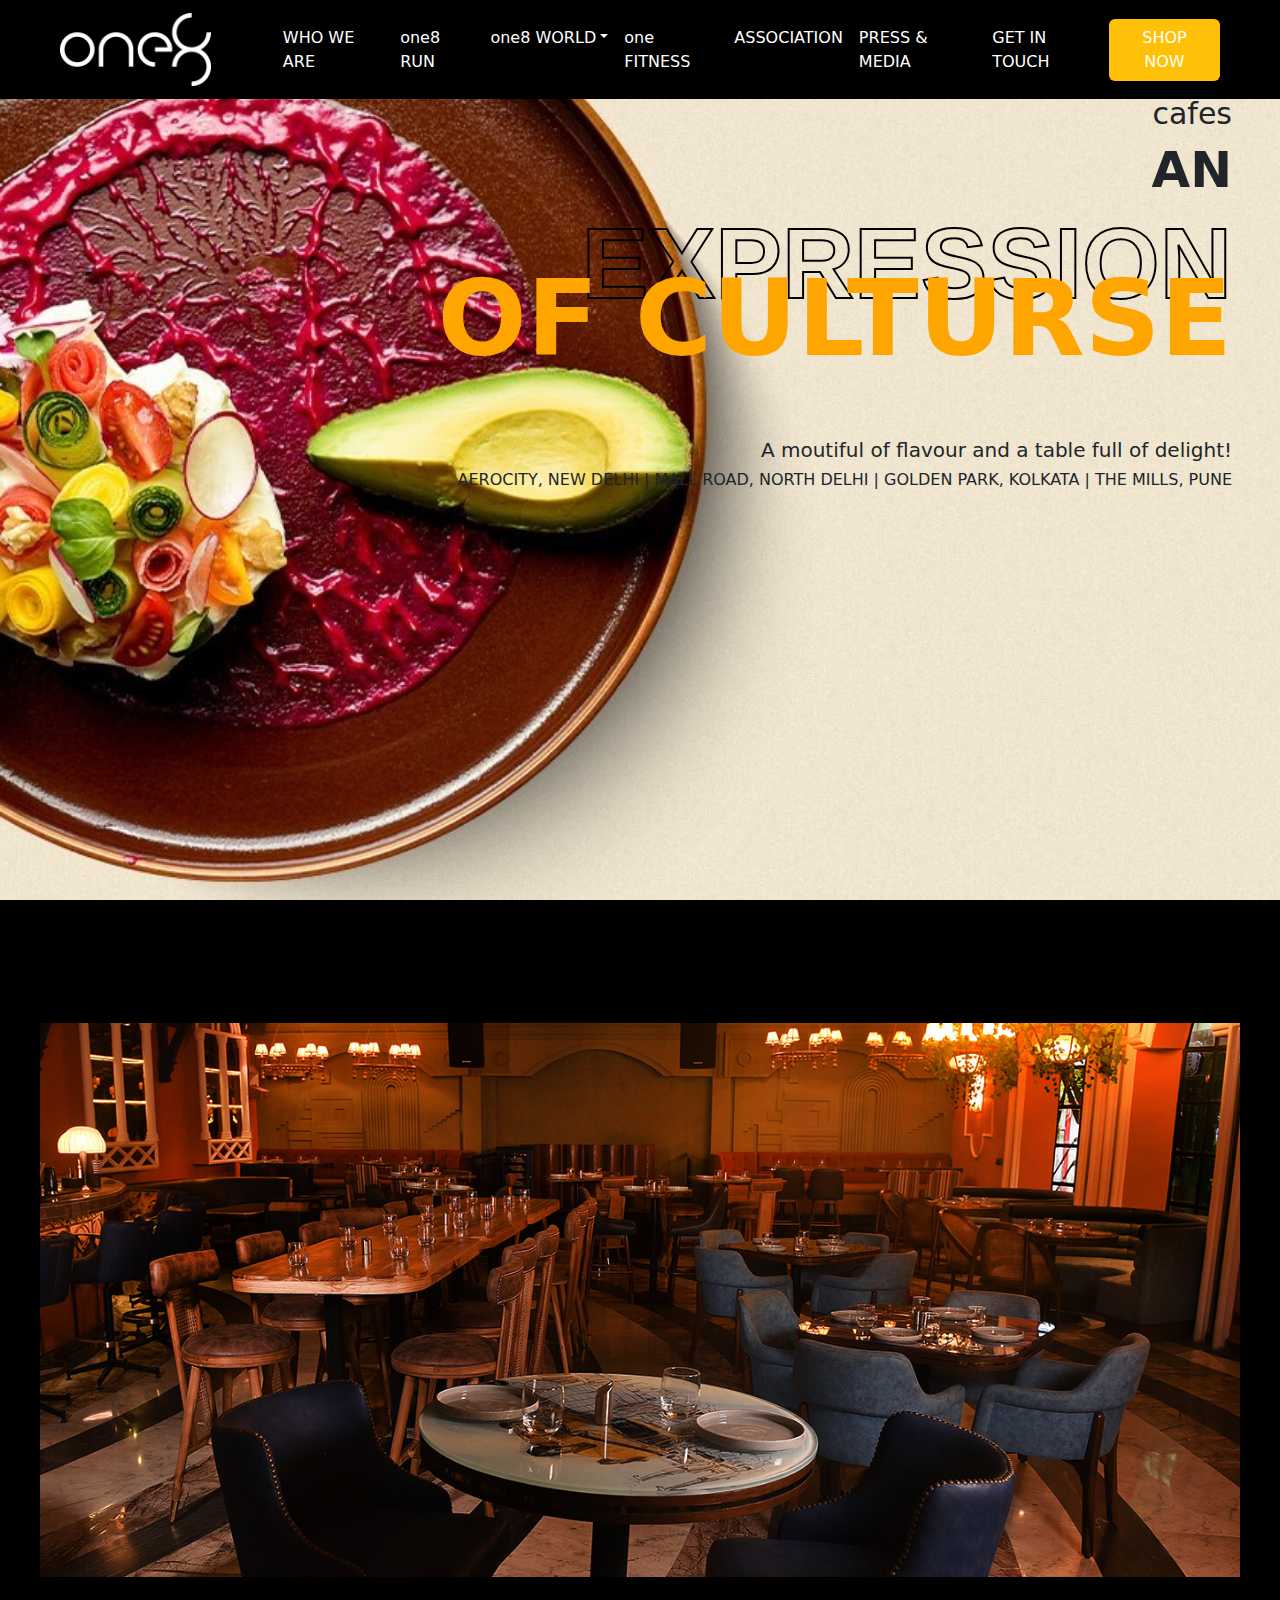
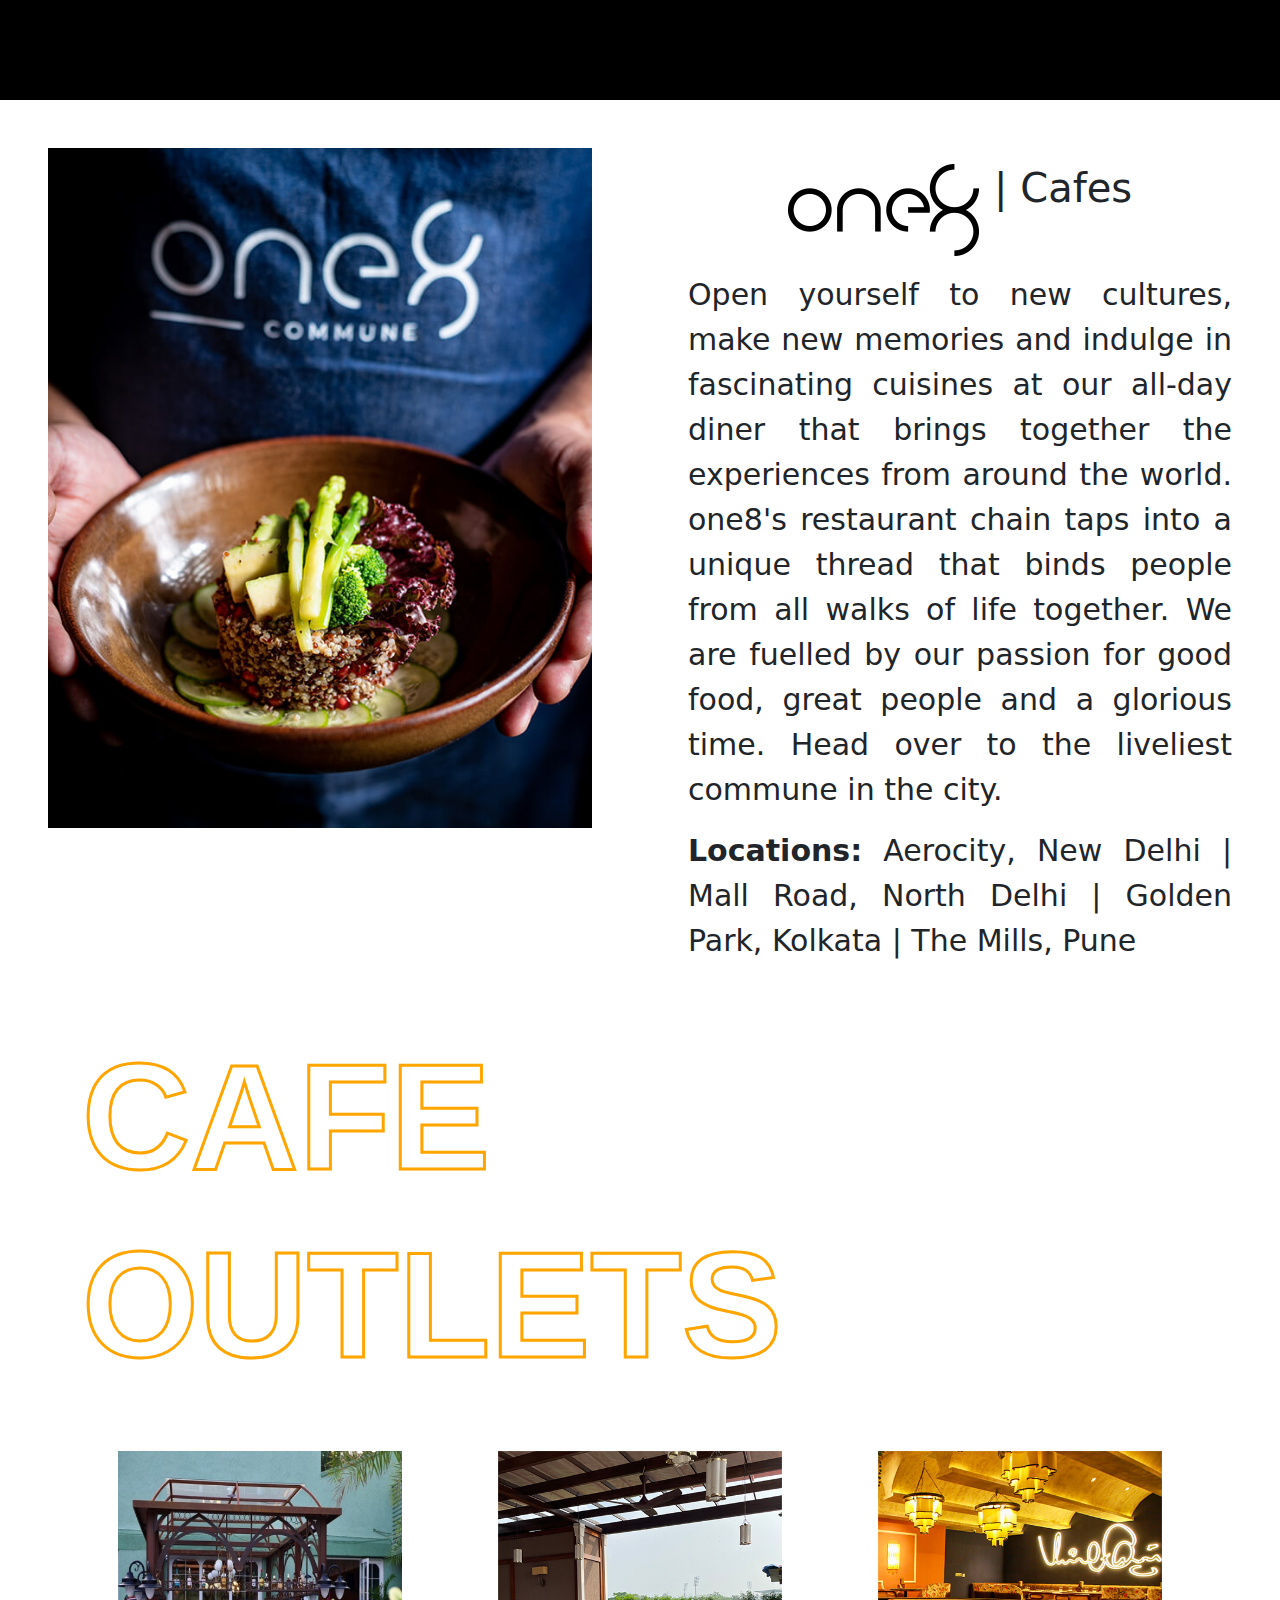
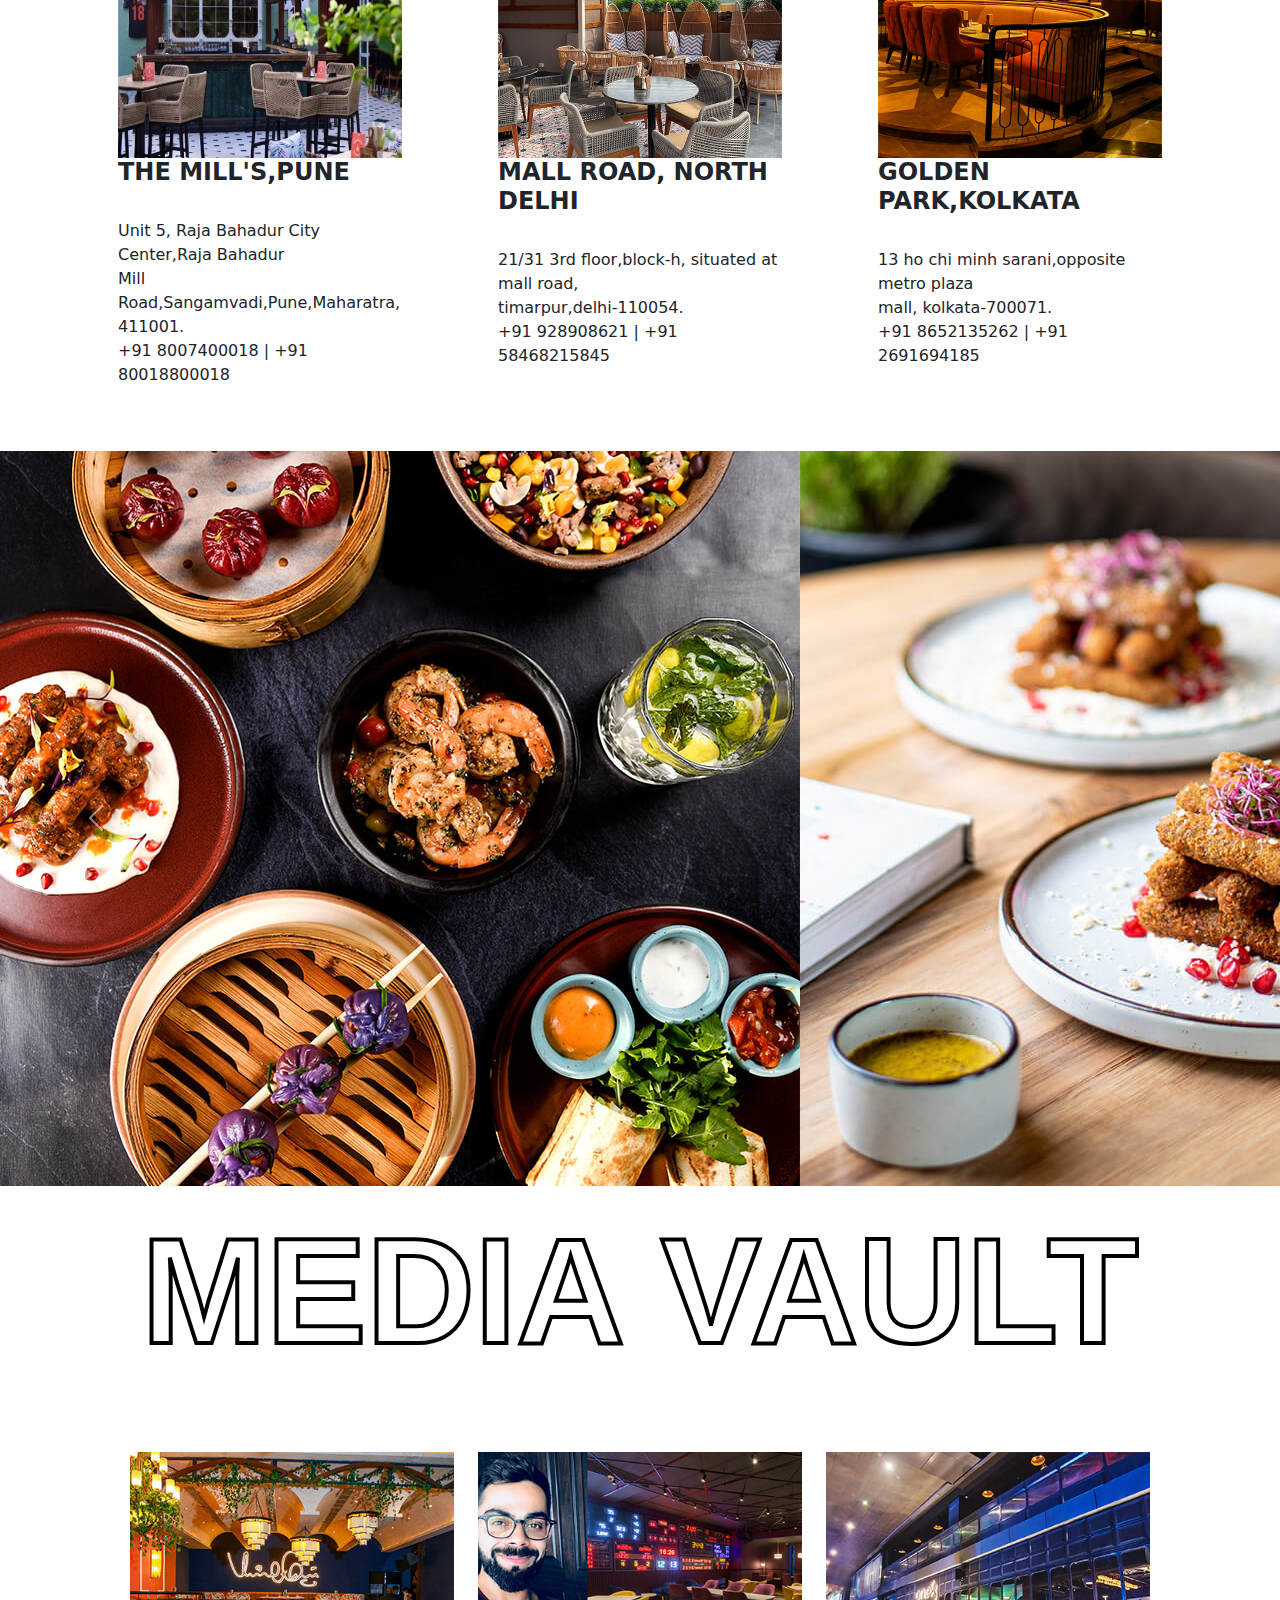
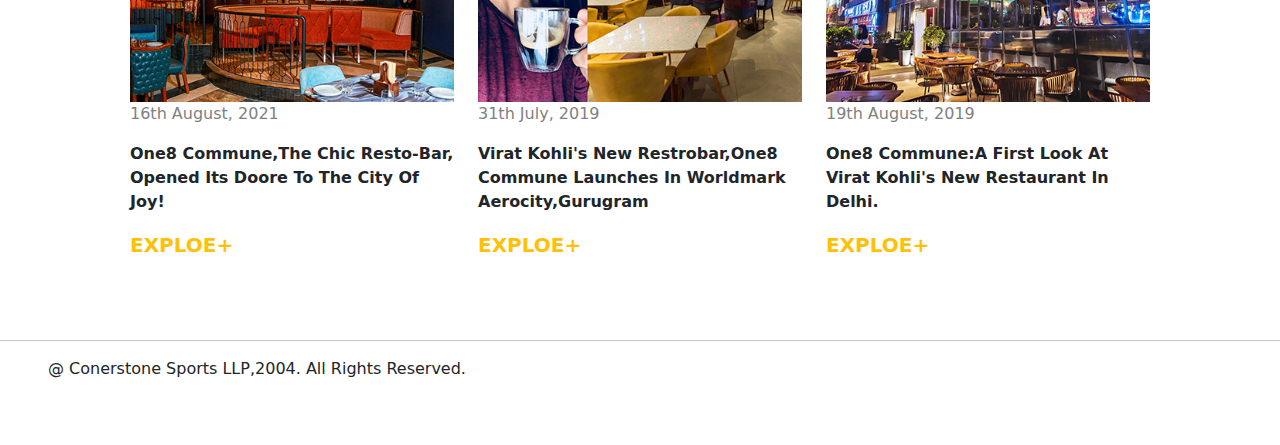
<file: index.html>
<!DOCTYPE html>
<html lang="en">
<head>
    <meta charset="UTF-8">
    <meta name="viewport" content="width=device-width, initial-scale=1.0">
    <title>one8</title>
    <link rel="stylesheet" href="style.css">

    <link href="https://cdn.jsdelivr.net/npm/bootstrap@5.3.3/dist/css/bootstrap.min.css" rel="stylesheet" integrity="sha384-QWTKZyjpPEjISv5WaRU9OFeRpok6YctnYmDr5pNlyT2bRjXh0JMhjY6hW+ALEwIH" crossorigin="anonymous">
    <script src="https://cdn.jsdelivr.net/npm/bootstrap@5.3.3/dist/js/bootstrap.bundle.min.js" integrity="sha384-YvpcrYf0tY3lHB60NNkmXc5s9fDVZLESaAA55NDzOxhy9GkcIdslK1eN7N6jIeHz" crossorigin="anonymous"></script>
</head>
<body>


     <!-- navabar -->
  
    <nav class="navbar navbar-expand-lg bg-black position-fixed" style="width: 100%;">
        <div class="container-fluid mx-5">
          <a class="navbar-brand" href="#"><img src="./img1/logo.png" alt="" height="50px" class="img-fluid"></a>
          <button class="navbar-toggler bg-warning text-white" type="button" data-bs-toggle="collapse" data-bs-target="#navbarSupportedContent" aria-controls="navbarSupportedContent" aria-expanded="false" aria-label="Toggle navigation">
            <span class="navbar-toggler-icon-link-hover"></span>
          </button> 
          <div class="collapse navbar-collapse " id="navbarSupportedContent">
            <ul class="navbar-nav me-auto mb-2 mb-lg-0  mx-5 ">
              <li class="nav-item">
                <a class="nav-link active text-white" aria-current="page" href="./page/who we are.html">WHO WE ARE</a>
              </li>
              <li class="nav-item">
                <a class="nav-link text-white" href="#">one8 RUN</a>
              </li>

              <li class="nav-item dropdown">
                <a class="nav-link dropdown-toggle text-white" href="#" role="button" data-bs-toggle="dropdown" aria-expanded="false">one8 WORLD</a>
                <ul class="dropdown-menu bg-black">
                  <li><a class="dropdown-item  text-white" href="#">Athleisure</a></li>
                  <li><a class="dropdown-item text-white" href="#">Fragrances</a></li>
                  <li><a class="dropdown-item text-white" href="#">Innerwear</a></li>
                  <li><a class="dropdown-item text-white" href="#">Cafes</a></li>
                  <li><a class="dropdown-item text-white" href="#">Footwear</a></li>
                </ul>
              </li>
              
              <li class="nav-item">
                <a class="nav-link active text-white" aria-current="page" href="#">one FITNESS</a>
              </li>
              <li class="nav-item">
                <a class="nav-link active text-white" aria-current="page" href="#">ASSOCIATION</a>
              </li>
              <li class="nav-item">
                <a class=" nav-link active text-white" aria-current="page" href="#">PRESS & MEDIA</a>
              </li>
              <li class="nav-item">
                <a class="nav-link active text-white" aria-current="page" href="#">GET IN TOUCH</a>
              </li>
              </ul>

             <form class="d-flex " > 
              <button class="btn bg-warning text-white" type="submit">SHOP NOW</button>
            </form>
          </div>
        </div>
      </nav >
    
      <!-- page1 -->

      <div>
        <div class="page1 text-end p-5 justify-content-end ">
          <h5 style="font-size: 30px;" class="mt-5">cafes</h5>
          <h1 style="font-size: 50px;"><b>AN</b></h1>
        <div class="d-flex justify-content-end">
            <H1 class="ex mb-5 transparent-text-border" ><b>EXPRESSION</b></H1>
        </div>
        <div class="d-flex justify-content-end ">
          <H1 class="of py-5" style="font-size: 105px; color: orange; "><b>OF CULTURSE</b></H1>
        </div>
          <H5>A moutiful of flavour and a table full of delight!</H5>
          <h6>AEROCITY, NEW DELHI | MALL ROAD, NORTH DELHI | GOLDEN PARK, KOLKATA | THE MILLS, PUNE</h6>

        </div>
      </div>

       <!-- page2 -->
        <div class="page2">
           <img src="./img1/img1.jpg" alt="" height="500px" width="1200px" class="img-fluid">
           
        </div>

        <!-- page3 -->

        <div class="container-fluid">
          <div class="row">
            <div class="col-sm-6 col-md-6 col-lg-6 p-5">
              <img src="./img1/img2.jpg" alt="" class="img-fluid">
            </div>
            <div class="col-sm-6 col-md-6 col-lg-6 p-5">
              <div class="d-flex justify-content-center align-item-center p-3">
                <img src="./img1/logo1.png" alt="">&nbsp;&nbsp;&nbsp;
                <h1>| Cafes</h1>
              </div>

              <p style="font-size: 30px; text-align: justify;">Open yourself to new cultures, make new memories and indulge in fascinating cuisines at our all-day diner that brings together the experiences from around the world. one8's restaurant chain taps into a unique thread that binds people from all walks of life together. We are fuelled by our passion for good food, great people and a glorious time. Head over to the liveliest commune in the city.</p>
              <p style="font-size: 30px; text-align: justify;"><b>Locations:</b> Aerocity, New Delhi | Mall Road, North Delhi | Golden Park, Kolkata | The Mills, Pune</p>
            </div>
          </div>
        </div>

        <!-- page4 -->
       <div class="container">
         <div class="row">
            <h1 class="transparent-text-border1 cafe1"><b>CAFE</b></h1>
            <h1 class="transparent-text-border1 cafe1"><b>OUTLETS</b></h1>
        </div>
      </div>

        <!-- page5 -->
       <div class="container">
          <div class="row">
            <div class="col-sm-4 col-md-4 col-lg-4 p-5">
              <div>
                <img src="./img1/img3.jpg" alt="" class="img-fluid">
                <h4><B>THE MILL'S,PUNE</B></h4><br>
                <P style="text-transform: capitalize;">unit 5, raja bahadur city center,raja bahadur <br> mill road,sangamvadi,pune,maharatra,<br>411001. <br>+91 8007400018 | +91 80018800018</P>
              </div>
            </div>
               
            <div class="col-sm-4 col-md-4 col-lg-4 p-5" >
               <div>
                <img src="img1/img4.jpg" alt="" class="img-fluid">
                <h4><b>MALL ROAD, NORTH DELHI</b></h4><br>
                <P>21/31 3rd floor,block-h, situated at mall road, <br> timarpur,delhi-110054. <br>+91 928908621 | +91 58468215845</P>
               </div>
            </div>
            <div class="col-sm-4 col-md-4 col-lg-4 p-5">
              <div>
                <img src="./img1/img5.jpg" alt="" class="img-fluid">
                <h4><b>GOLDEN PARK,KOLKATA</b></h4><br>
                <P>13 ho chi minh sarani,opposite metro plaza <br>mall, kolkata-700071. <br>+91 8652135262 | +91 2691694185</P>
              </div>

            </div>
             
          </div>
        </div>

       <!-- page6 -->

      <div>
        <div id="carouselExample" class="carousel slide">
          <div class="carousel-inner">
            <div class="carousel-item active">
              <div class="d-flex">
                <img src="./img1/img11.jpg" class="d-block w-100" alt="..." class="img-fluid">
                <img src="./img1/12.jpg" class="d-block w-100" alt="..." class="img-fluid">
              </div>
            </div>
            <div class="carousel-item active">
              <div class="d-flex">
              <img src="./img1/13.jpg" class="d-block w-100" alt="..." class="img-fluid">
              <img src="./img1/14.jpg" class="d-block w-100" alt="..." class="img-fluid">
            </div>
            </div>
          
          </div>
          <button class="carousel-control-prev" type="button" data-bs-target="#carouselExample" data-bs-slide="prev">
            <span class="carousel-control-prev-icon" aria-hidden="true"></span>
            <span class="visually-hidden">Previous</span>
          </button>
          <button class="carousel-control-next" type="button" data-bs-target="#carouselExample" data-bs-slide="next">
            <span class="carousel-control-next-icon" aria-hidden="true"></span>
            <span class="visually-hidden">Next</span>
          </button>
        </div>
      </div>

      <!-- page7 -->


    <div> 
        <h1 class="transparent-text-border2">MEDIA VAULT</h1>
    </div>

    <!-- page8 -->

    <div class="container">
      <div class="row p-5">
        <div class="col-sm-4 col-md-4 col-lg-4">
          <div>
            <img src="./img1/img18.jpg" alt="" class="img-fluid">
            <p style="color: gray; font-size: inherit;">16th August, 2021</p>
            <P style="text-transform: capitalize;"><b>one8 commune,the chic resto-bar,<br>opened its doore to the city of joy!</b></P>
            <p class="text-warning " style=" font-size: 20px;"><B>EXPLOE+</B></p>
          </div>
        </div>
           
        <div class="col-sm-4 col-md-4 col-lg-4" >
           <div>
            <img src="img1/img19.jpg" alt="" class="img-fluid">
            <p style="color: gray; font-size: inherit;">31th July, 2019</p>
            <P style="text-transform: capitalize;"><b>virat kohli's new restrobar,one8 <br>commune launches in worldmark aerocity,gurugram
            </b></P>
            <p class="text-warning " style=" font-size: 20px;"><B>EXPLOE+</B></p>
           </div>
        </div>
        <div class="col-sm-4 col-md-4 col-lg-4">
          <div>
            <img src="./img1/img20.jpg" alt="" class="img-fluid">
            <p style="color: gray; font-size: inherit;">19th August, 2019</p>
            <P style="text-transform: capitalize;"><b>one8 commune:a first look at virat kohli's new restaurant in delhi.</b></P>
            <p class="text-warning " style=" font-size: 20px;"><B>EXPLOE+</B></p>
          </div>

        </div>
         
      </div>
    </div>


    <!-- page9 -->
    
    <div>
      <div>
        <hr>
        <p  class="ms-5">@ Conerstone Sports LLP,2004. All Rights Reserved.</p><br><br>
      </div>
    </div>
         
        
      








</body>
</html>
</file>
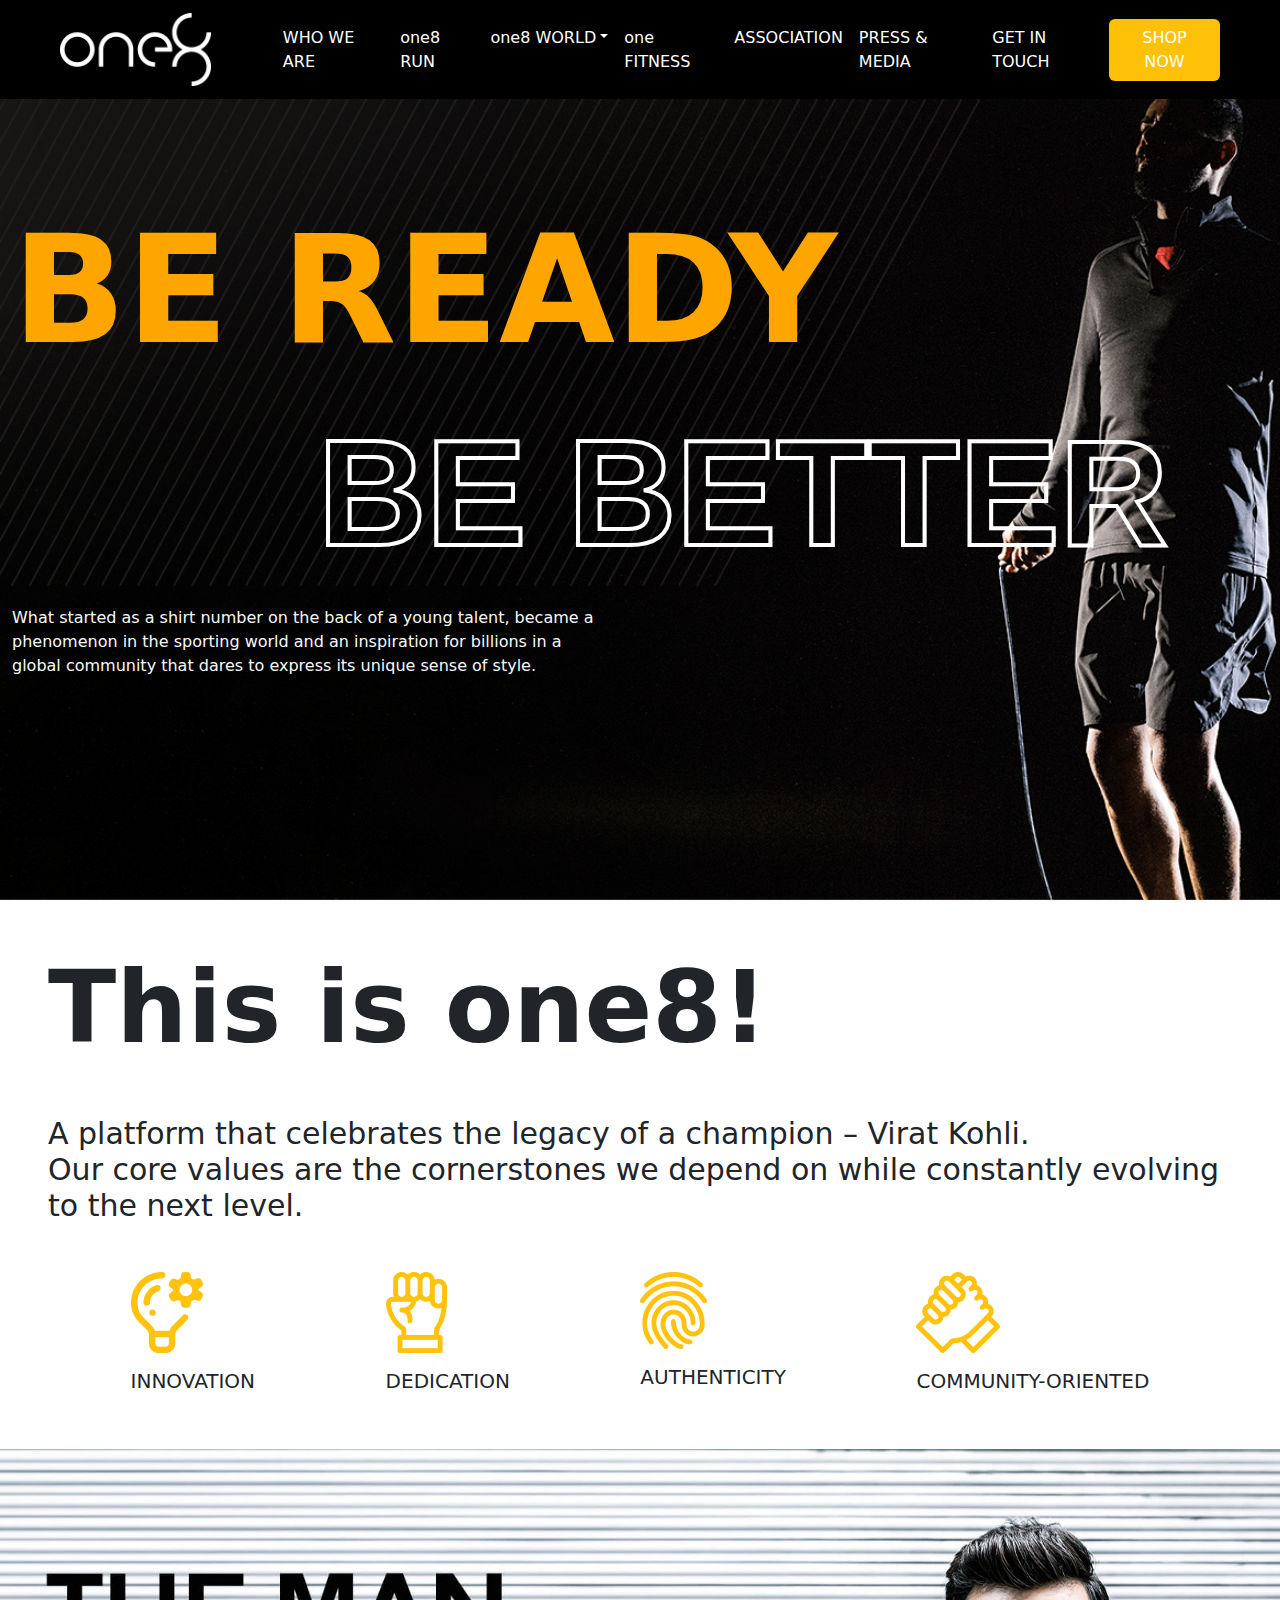
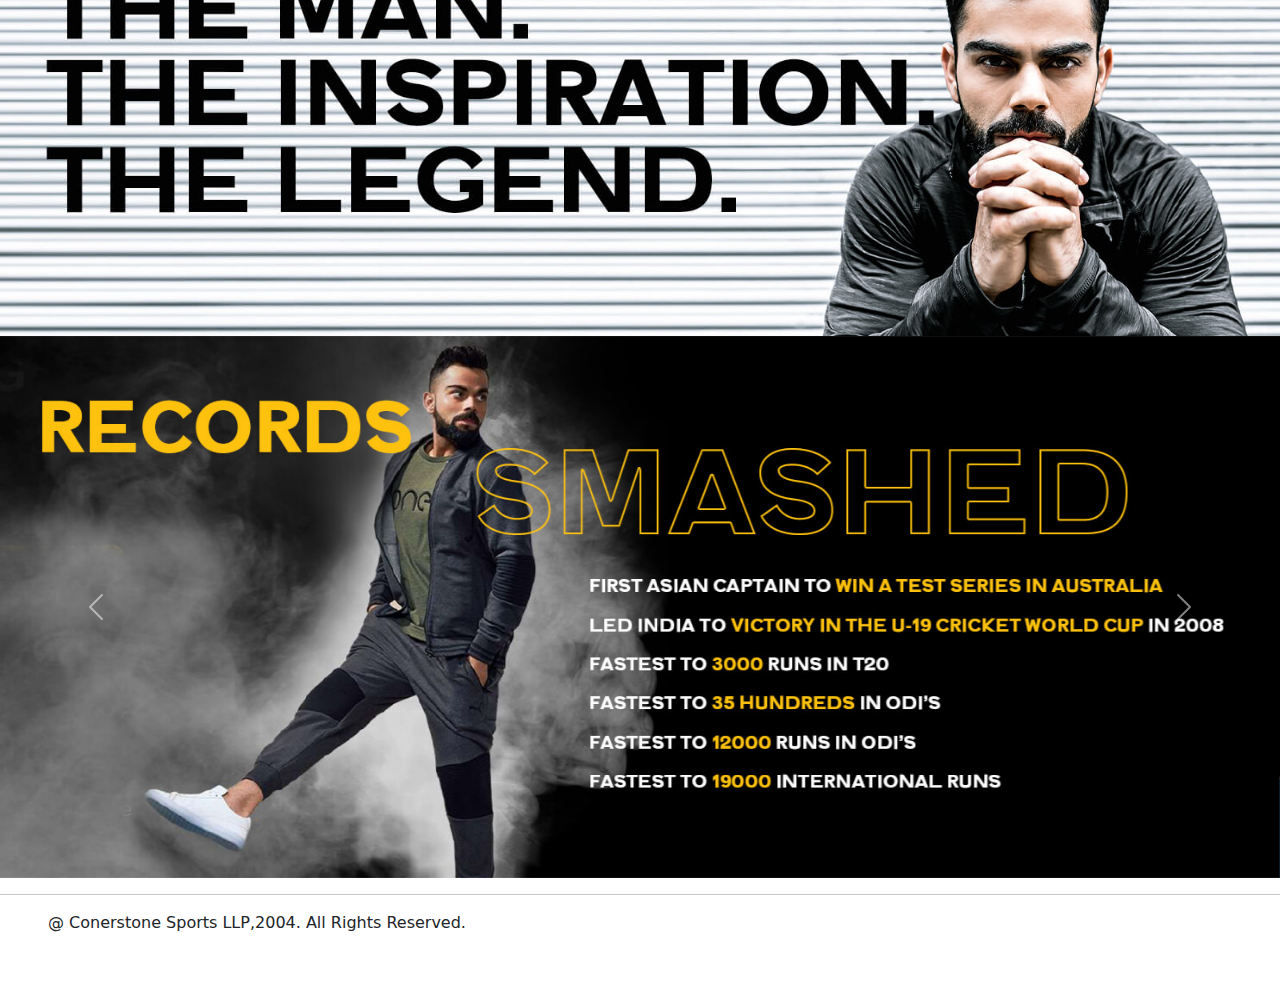
<file: page/who we are.html>
<!DOCTYPE html>
<html lang="en">
<head>
    <meta charset="UTF-8">
    <meta name="viewport" content="width=device-width, initial-scale=1.0">
    <title>who we are</title>
    <link rel="stylesheet" href="style.css">

    <link href="https://cdn.jsdelivr.net/npm/bootstrap@5.3.3/dist/css/bootstrap.min.css" rel="stylesheet" integrity="sha384-QWTKZyjpPEjISv5WaRU9OFeRpok6YctnYmDr5pNlyT2bRjXh0JMhjY6hW+ALEwIH" crossorigin="anonymous">
    <script src="https://cdn.jsdelivr.net/npm/bootstrap@5.3.3/dist/js/bootstrap.bundle.min.js" integrity="sha384-YvpcrYf0tY3lHB60NNkmXc5s9fDVZLESaAA55NDzOxhy9GkcIdslK1eN7N6jIeHz" crossorigin="anonymous"></script>
</head>
<body>

      <!-- navabar -->
  
      <nav class="navbar navbar-expand-lg bg-black position-fixed" style="width: 100%;">
        <div class="container-fluid mx-5">
          <a class="navbar-brand" href="#"><img src="../img1/logo.png" alt="" height="50px" class="img-fluid"></a>
          <button class="navbar-toggler bg-warning text-white" type="button" data-bs-toggle="collapse" data-bs-target="#navbarSupportedContent" aria-controls="navbarSupportedContent" aria-expanded="false" aria-label="Toggle navigation">
            <span class="navbar-toggler-icon-link-hover"></span>
          </button> 
          <div class="collapse navbar-collapse " id="navbarSupportedContent">
            <ul class="navbar-nav me-auto mb-2 mb-lg-0  mx-5 ">
              <li class="nav-item">
                <a class="nav-link active text-white" aria-current="page" href="#">WHO WE ARE</a>
              </li>
              <li class="nav-item">
                <a class="nav-link text-white" href="#">one8 RUN</a>
              </li>
              <li class="nav-item dropdown">
                <a class="nav-link dropdown-toggle text-white" href="#" role="button" data-bs-toggle="dropdown" aria-expanded="false">one8 WORLD</a>
                <ul class="dropdown-menu bg-black">
                  <li><a class="dropdown-item  text-white" href="#">Athleisure</a></li>
                  <li><a class="dropdown-item text-white" href="#">Fragrances</a></li>
                  <li><a class="dropdown-item text-white" href="#">Innerwear</a></li>
                  <li><a class="dropdown-item text-white" href="#">Cafes</a></li>
                  <li><a class="dropdown-item text-white" href="#">Footwear</a></li>
                </ul>
              </li>
              <li class="nav-item">
                <a class="nav-link active text-white" aria-current="page" href="#">one FITNESS</a>
              </li>
              <li class="nav-item">
                <a class="nav-link active text-white" aria-current="page" href="#">ASSOCIATION</a>
              </li>
              <li class="nav-item">
                <a class=" nav-link active text-white" aria-current="page" href="#">PRESS & MEDIA</a>
              </li>
              <li class="nav-item">
                <a class="nav-link active text-white" aria-current="page" href="#">GET IN TOUCH</a>
              </li>
              </ul>

             <form class="d-flex " > 
              <button class="btn bg-warning text-white" type="submit">SHOP NOW</button>
            </form>
          </div>
        </div>
      </nav >


      <!-- page1 -->

   <div class="container-fluid">
    <div class="row">
      <div class="col-sm-12 col-md-12 col-lg-12 bannering">

        <div class="d-flex justify-content-Start ">
          <H1 class="of" style="font-size: 150px; color: orange; "><b>BE READY</b></H1>
        </div> 

        <div class="d-flex justify-content-end">
          <H1 class="ex transparent-text-border" ><b>BE BETTER</b></H1>
       </div>

      <div class="d-flex justify-content-Start">
        <p class="ex text-light">What started as a shirt number on the back of a young talent, became a
          <br>phenomenon in the sporting world and an inspiration for billions in a
          <br>global community that dares to express its unique sense of style.</p>
    </div>
      </div>
    </div>
   </div>

         <!-- page2 -->

    <div>
      <div>

            <h1 class="m-5"    style="font-size: 100px;"><b>This is one8!</b></h1>
            <h6 class="m-5"    style="font-size: 30px;">A platform that celebrates the legacy of a champion – Virat Kohli.
               <br> Our core values are the cornerstones we depend on while constantly evolving to the next level.</h6>


             <div class="d-flex justify-content-evenly mt-5">
               <div>
               <img src="../img1/1.3.png" alt="">
               <h5 class="mt-3">INNOVATION</h5>
              </div>
              <div>
               <img src="../img1/1.4.png" alt="">
               <h5 class="mt-3">DEDICATION</h5>
              </div>
              <div>
               <img src="../img1/1.5.png" alt="">
               <h5 class="mt-3">AUTHENTICITY</h5>
              </div>
              <div>
               <img src="../img1/1.6.png" alt="">
               <h5 class="mt-3">COMMUNITY-ORIENTED</h5>
              </div>
            </div>
      </div>
    </div>

       <!-- page3 -->
  
       <div>
        <div class="mt-5">
          <img src="../img1/1.7.jpg" alt="" class="img-fluid">
        </div>
       </div>

       <!-- page4 -->
       
       <!-- <div>
        <div id="carouselExample" class="carousel slide">
          <div class="carousel-inner position-absolute">
            <div class="carousel-item active">
              <div class="d-flex">
                <img src="../img1/1.8.jpg" class="d-block w-100" alt="..." class="img-fluid">
              </div>
            </div>
            <div class="carousel-item active">
              <div class="d-flex">
              <img src="../img1/1.9.jpg" class="d-block w-100" alt="..." class="img-fluid">
            </div>
            </div>
            <div class="carousel-item active">
              <div class="d-flex">
              <img src="../img1/2.1.jpg" class="d-block w-100" alt="..." class="img-fluid">
            </div>
            </div>
            <div class="carousel-item active">
              <div class="d-flex ">
              <img src="../img1/2.2.jpg" class="d-block w-100" alt="..." class="img-fluid">
            </div>
            </div>
          
          </div>
          <button class="carousel-control-prev" type="button" data-bs-target="#carouselExample" data-bs-slide="prev">
            <span class="carousel-control-prev-icon" aria-hidden="true"></span>
            <span class="visually-hidden">Previous</span>
          </button>
          <button class="carousel-control-next" type="button" data-bs-target="#carouselExample" data-bs-slide="next">
            <span class="carousel-control-next-icon" aria-hidden="true"></span>
            <span class="visually-hidden">Next</span>
          </button>
        </div>
      </div> -->

      <div>
        <div id="carouselExample" class="carousel slide">
          <div class="carousel-inner">
            <div class="carousel-item active">
              <div class="d-flex">
                <img src="../img1/1.7.jpg" class="d-block w-100" alt="..." class="img-fluid">
              </div>
            </div>
            <div class="carousel-item active">
              <div class="d-flex">
              <img src="../img1/1.8.jpg" class="d-block w-100" alt="..." class="img-fluid">
            </div>
            </div>
            <div class="carousel-item active">
              <div class="d-flex">
              <img src="../img1/1.9.jpg" class="d-block w-100" alt="..." class="img-fluid">
            </div>
            </div>
            <div class="carousel-item active">
              <div class="d-flex">
              <img src="../img1/2.1.jpg" class="d-block w-100" alt="..." class="img-fluid">
            </div>
            </div>
            <div class="carousel-item active">
              <div class="d-flex">
              <img src="../img1/2.2.jpg" class="d-block w-100" alt="..." class="img-fluid">
            </div>
            </div>
          
          </div>
          <button class="carousel-control-prev" type="button" data-bs-target="#carouselExample" data-bs-slide="prev">
            <span class="carousel-control-prev-icon" aria-hidden="true"></span>
            <span class="visually-hidden">Previous</span>
          </button>
          <button class="carousel-control-next" type="button" data-bs-target="#carouselExample" data-bs-slide="next">
            <span class="carousel-control-next-icon" aria-hidden="true"></span>
            <span class="visually-hidden">Next</span>
          </button>
        </div>
      </div>


    <!-- page5 -->

    <div>
      <div>
        <hr>
        <p  class="ms-5">@ Conerstone Sports LLP,2004. All Rights Reserved.</p><br><br>
      </div>
    </div>
         
        

   
</body>
</html>
</file>
<file: style.css>
li:hover{
    color: yellow;
}

            /* page1 */

.page1{
   background-image:url(./img1/bg.jpg);
   background-size: cover;
   height: 100vh;

}


.transparent-text-border{
    line-height: 200px; 
    font-family: Arial, sans-serif;
    font-size: 100px;
    color: transparent; 
    -webkit-text-stroke: 2px black; 
}

.navbar-toggler{
   color: orange;
}


 .ex{
    position: absolute;
    margin-top: -45px;
  
} 

.of{

    position: relative;
}

 /* @media (min-width:400px) and (max-width:1400px){
        .ex{
            font-size: 50px;
            color:white;
        }
    
} 

@media (min-width:400px) and
       (max-width:1400px){
    .cut{
     font-size: 10px;
     
  
 }

}  */


       /* page2 */

    .page2{

        height: 800px;
        background-color: black;
        display: flex;
        justify-content: center;
        align-items: center;
    }


     /* page3 */

     /* .page3{
        
     } */

     .transparent-text-border1{
        /* width: 200px;
        height: 200px; */
        /* border: 2px solid #333;  */
        /* background-color: #fff;*/
        
        font-family: Arial, sans-serif;
        font-size: 150px;
        color: transparent; 
        -webkit-text-stroke: 3px orange; 
    }


    .transparent-text-border2{
    font-family: Arial, sans-serif;
    font-size: 150px;
    color: transparent; 
     padding: 100px;
    -webkit-text-stroke: 4px black;
    line-height: 10px; 
    font-weight: bold;
    text-align: center;
    }


     
    @media screen and (min-width:375px) and (max-width:414px) {

        .transparent-text-border2{
            font-size: 25px;
            margin-bottom: -100px;
            font-weight: normal;
            border-width: 10px;   
        
        }
    }

    @media screen and (min-width:375px) and (max-width:414px)  {

        .transparent-text-border1{
             
            font-size: 50px;

        }
    }



    @media screen and (min-width:375px) and (max-width:414px) {

        .transparent-text-border{
          
            font-size: 40px;

        }
    }

    @media screen and (min-width:375px) and (max-width:414px) {

        .of{
            
            
            font-size: 10px;
        }
        
    }
</file>
<file: page/style.css>
.transparent-text-border{
    font-family: Arial, sans-serif;
    font-size: 150px;
    color: transparent; 
     padding: 100px;
    -webkit-text-stroke: 4px white;
    line-height: 10px; 
    font-weight: bold;
    text-align: center; 
    
    }

    .bannering{
        background-image: url(../img1/img1.2.png);
        background-repeat: no-repeat;
        height: 100vh;
        background-size: cover;

    }

    .of{
        margin-top: 200px;
    }
</file>
